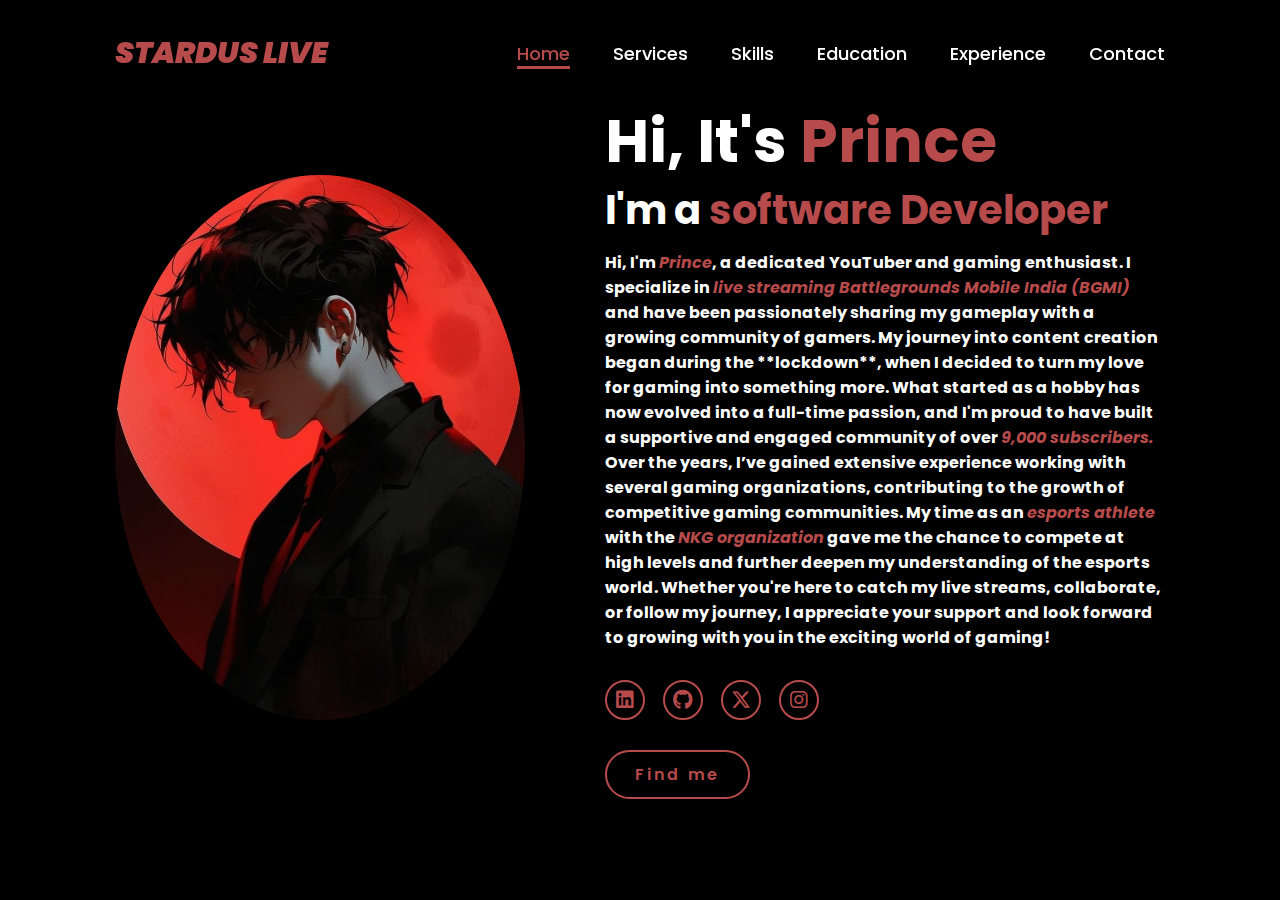
<file: index.html>
<!DOCTYPE html>
<html lang="en">
    
<head>
    <meta charset="UTF-8">
    <meta name="viewport" content="width=device-width, initial-scale=1.0">
    <link rel="stylesheet" href="https://cdnjs.cloudflare.com/ajax/libs/font-awesome/6.5.2/css/all.min.css">
    <link rel="icon" href="/assets/image/web logo-Photoroom.png" type="image/x-icon">
    <link rel="icon" href="/assets/image/web logo-Photoroom.png" type="image/png">
    <link rel="stylesheet" href="style.css">
    <title>Channel Website</title>
</head>
<body>
    <header>
        <a href="https://www.youtube.com/@StardusIsLive" class="logo"><b><i>STARDUS LIVE</i></b></a>

        <nav>
            <a href="/index.html" class="active"> Home</a>
            <a href="/Service.html" >Services</a>
            <a href="/Skills.html" >Skills</a>
            <a href="/Education.html" >Education</a>
            <a href="/Experience.html" >Experience</a>
            <a href="/Contact.html" >Contact</a>
        </nav>
    </header>
    <section class="home">
        <div class="home-img">
            <img src="main.jpg" alt="">
        </div>
        <div class="home-content">
            <h1>Hi, It's <span>Prince</span></h1>
            <h3 class="typing-text">I'm a <span></span></h3>
            <p><b>
                 Hi, I'm <i style="color: #b74b4b;">Prince</i>, a dedicated YouTuber and gaming enthusiast. I specialize in <i style="color: #b74b4b;">live streaming Battlegrounds Mobile India (BGMI)</i> and have been passionately sharing my gameplay with a growing community of gamers. My journey into content creation began during the **lockdown**, when I decided to turn my love for gaming into something more. What started as a hobby has now evolved into a full-time passion, and I'm proud to have built a supportive and engaged community of over <i style="color: #b74b4b;" >9,000 subscribers.</i>
                Over the years, I’ve gained extensive experience working with several gaming organizations, contributing to the growth of competitive gaming communities. My time as an <i style="color: #b74b4b;">esports athlete</i> with the <i style="color: #b74b4b;">NKG organization</i> gave me the chance to compete at high levels and further deepen my understanding of the esports world. 
                Whether you're here to catch my live streams, collaborate, or follow my journey, I appreciate your support and look forward to growing with you in the exciting world of gaming!</b></p>
            <div class="social-icons">
                <a href="https://www.linkedin.com"><i class="fa-brands fa-linkedin"></i></a>
                <a href="https://github.com/PrinceSaini0825"><i class="fa-brands fa-github"></i></a>
                <a href="https://x.com/prince082530"><i class="fa-brands fa-x-twitter"></i></a>
                <a href="https://www.instagram.com/prince_0825?utm_source=ig_web_button_share_sheet&igsh=ZDNlZDc0MzIxNw=="><i class="fa-brands fa-instagram"></i></a>
            </div>
            <a href="https://www.youtube.com/@StardusIsLive" class="btn">Find me</a>
        </div>
    </section>
    </body>
</file>
<file: style.css>
@import url('https://fonts.googleapis.com/css2?family=Poppins:wght@100;200;300;400;500;600&display=swap');

*{
    margin: 0;
    padding: 0;
    box-sizing: border-box;
    text-decoration: none;
    border: none;
    outline: none;
    font-family: 'Poppins', sans-serif;
}

html{
    font-size: 62.5%;
}

body{
    width: 100%;
    height: 100vh;
    overflow-x: hidden;
    background-color: black;
    color: white;
}

header{
    margin-top: 20px;
    position: fixed;
    top: 0;
    left: 0;
    width: 100%;
    padding: 1rem 9%;
    background-color: transparent;
    filter: drop-shadow(10px);
    display: flex;
    justify-content: space-between;
    align-items: center;
    z-index: 100;
}

.logo{
    font-size: 3rem;
    color: #b74b4b;
    font-weight: 800;
    cursor: pointer;
    transition: 0.5s ease;
}

.logo:hover{
    transform: scale(1.1);
}

nav a{
    font-size: 1.8rem;
    color: white;
    margin-left: 4rem;
    font-weight: 500;
    transition: 0.3s ease;
    border-bottom: 3px solid transparent;
}

nav a:hover,
nav a.active{
    color: #b74b4b;
    border-bottom: 3px solid #b74b4b;
}

@media(max-width:995px){
    nav{
        position: absolute;
        display: none;
        top: 0;
        right: 0;
        width: 40%;
        border-left: 3px solid #b74b4b;
        border-bottom: 3px solid #b74b4b;
        border-bottom-left-radius: 2rem;
        padding: 1rem solid;
        background-color: #161616;
        border-top: 0.1rem solid rgba(0,0,0,0.1);
    }

    nav.active{
        display: block;
    }

    nav a{
        display: block;
        font-size: 2rem;
        margin: 3rem 0;
    }

    nav a:hover,
    nav a.active{
        padding: 1rem;
        border-radius: 0.5rem;
        border-bottom: 0.5rem solid #b74b4b;
    }
}

section{
    min-height: 100vh;
    padding: 5rem 9% 5rem;
}

.home{
    display: flex;
    justify-content: center;
    align-items: center;
    gap: 8rem;
    background-color: black;
}

.home .home-content h1{
    font-size: 6rem;
    font-weight: 700;
    line-height: 1.3;
}

span{
    color: #b74b4b;
}

.home-content h3{
    font-size: 4rem;
    margin-bottom: 1rem;
    font-weight: 700;
}

.home-content p{
    font-size: 1.6rem;
}

.home-img{
    border-radius: 50%;
}

.home-img img{
    position: relative;
    width: 32vw;
    border-radius: 50%;
    box-shadow: 0 0 25px solid #b74b4b;
    cursor: pointer;
    transition: 0.2s linear;
}

.home-img img:hover{
    font-size: 1.8rem;
    font-weight: 500;
}

.social-icons a{
    display: inline-flex;
    justify-content: center;
    align-items: center;
    width: 4rem;
    height: 4rem;
    background-color: transparent;
    border: 0.2rem solid #b74b4b;
    font-size: 2rem;
    border-radius: 50%;
    margin: 3rem 1.5rem 3rem 0;
    transition: 0.3s ease;
    color: #b74b4b;
}

.social-icons a:hover{
    color: black;
    transform: scale(1.3) translateY(-5px);
    background-color: #b74b4b;
    box-shadow: 0  0 25px #b74b4b;
}

.btn{
    display: inline-block;
    padding: 1rem 2.8rem;
    background-color: black;
    border-radius: 4rem;
    font-size: 1.6rem;
    color: #b74b4b;
    letter-spacing: 0.3rem;
    font-weight: 600;
    border: 2px solid #b74b4b;
    transition: 0.3s ease;
    cursor: pointer;
}

.btn:hover{
    transform: scale3d(1.03);
    background-color: #b74b4b;
    color: black;
    box-shadow: 0 0 25px #b74b4b;
}

.typing-text{
    font-size: 34px;
    font-weight: 600;
    min-width: 280px;
}

.typing-text span{
    position: relative;
}

.typing-text span::before{
    content: "software Developer";
    color: #b74b4b;
    animation: words 20s infinite;
}

.typing-text span::after{
    content: "";
    background-color: black;
    position: absolute;
    width: calc(100% + 8px);
    height: 100%;
    border-left: 3px solid black;
    right: -8;
    animation: cursor 0.6s infinite;
}

@keyframes cursor{
    to{
        border-left: 3px solid #b74b4b;
    }
}

@keyframes words{
    0%, 25%{
        content: "Gamer";
    }
    26%, 50%{
        content: "Youtuber";
    }
    51%, 75%{
        content: "Web Developer";
    }
    76%, 100%{
        content: "Freelancer";
    }
}

@media (max-width: 1000px){
    .home{
        gap: 4rem;
    }
}

@media(max-width:995px){
    .home{
        flex-direction: column;
        margin: 5rem 4rem;
    }

    .home .home-content h3{
        font-size: 2.5rem;
    }

    .home-content h1{
        font-size: 5rem;
    }

    .home-img img{
        width: 70vw;
        margin-top: 4rem;
    }
}
</file>
